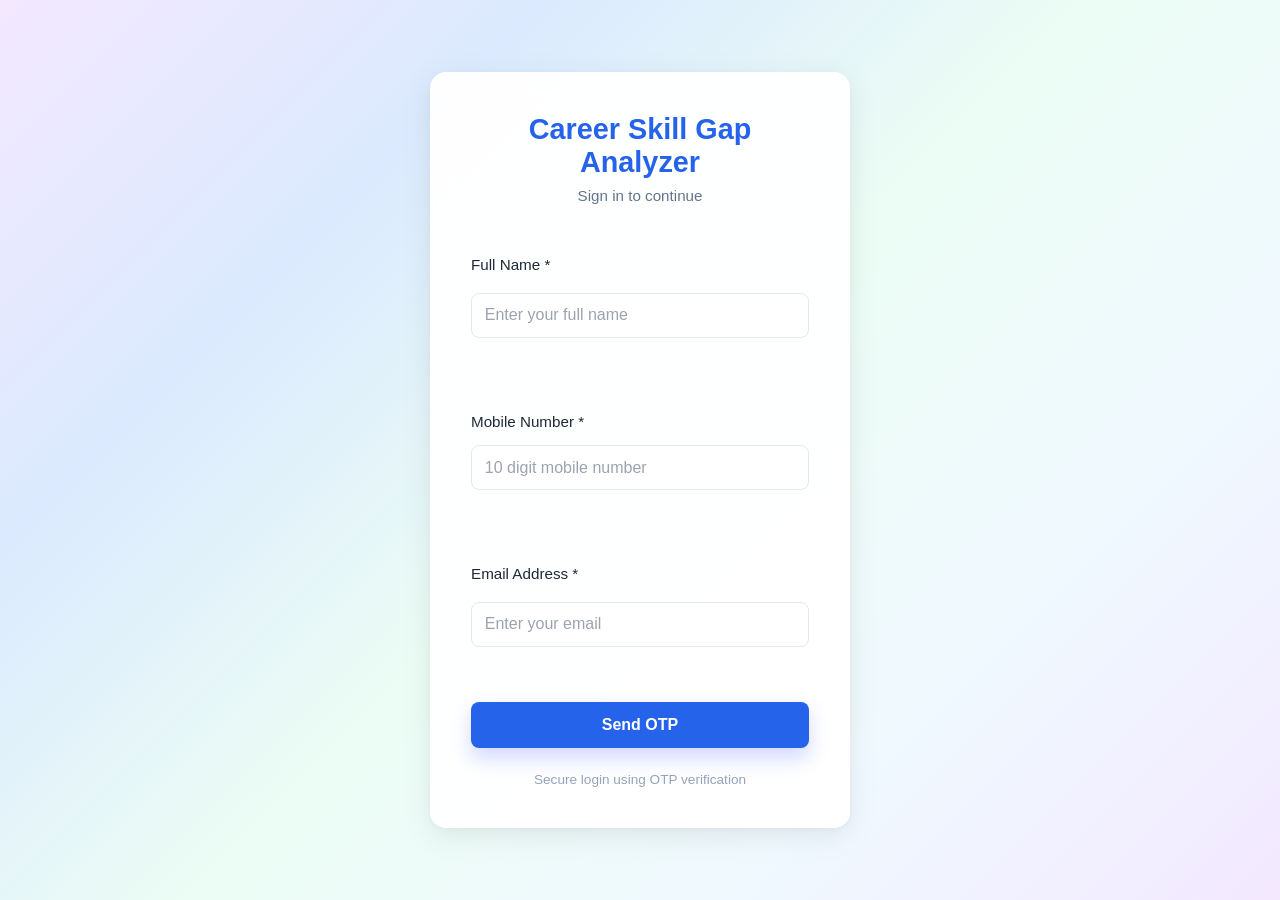
<file: index.html>
<!DOCTYPE html>
<html lang="en">
<head>
  <meta charset="UTF-8" />
  <meta name="viewport" content="width=device-width, initial-scale=1.0" />
  <title>Career Skill Gap Analyzer</title>
  <link rel="stylesheet" href="./style.css" />
</head>
<body>
  <header class="navbar">
    <div class="container nav-inner">
      <h1 class="logo">Skill Gap Analyzer</h1>
      <nav class="nav-links">
        <a href="#home">Home</a>
        <a href="#about">About</a>
        <a href="#analyze">Analyze</a>
        <a href="#contact">Contact</a>
      </nav>
      <button id="theme-btn" aria-label="Toggle Dark Mode">🌙</button>
      <button id="profile-btn" aria-label="Profile">👤</button>
      <div id="user-info" class="user-info hidden">
        <span id="user-name" class="user-greeting">User</span>
        <button id="logout-btn" class="btn-logout">Logout</button>
      </div>
      <button id="menu-btn" aria-label="Menu">☰</button>
    </div>
  </header>

  <section id="home" class="hero card modern-home">
    <div class="hero-inner">
      <div class="hero-content">
        <p class="welcome">Hi, Lalasa 👋</p>
        <h1>Ready to improve today?</h1>
        <p class="hero-subtitle">Track your strengths, highlight gaps, and build a smarter learning path with actionable insights.</p>

        <div class="hero-actions">
          <button class="btn btn-primary">Start Skill Assessment</button>
          <button class="btn btn-secondary">View Progress Dashboard</button>
        </div>

        <div class="stat-grid">
          <div class="stat"> <strong>12</strong><span>Skills tracked</span> </div>
          <div class="stat"> <strong>5</strong><span>Active goals</span> </div>
          <div class="stat"> <strong>0</strong><span>Outstanding tasks</span> </div>
        </div>
      </div>
    </div>
  </section>

  <section id="about" class="card">
    <div class="container">
      <h3>About / Problem Statement</h3>
      <p>Students often worry if their skill set matches industry expectations. This tool highlights missing skills and readiness for a chosen career.</p>
    </div>
  </section>

  <section id="analyze" class="card">
    <div class="container">
      <h3>Analyze Your Skills</h3>
      <div class="form-group">
        <label for="career-select">Select Career Role</label>
        <select id="career-select">
          <option value="">-- Pick a role --</option>
          <option value="frontend">Frontend Developer</option>
          <option value="backend">Backend Developer</option>
          <option value="fullstack">Full Stack Developer</option>
          <option value="data">Data Analyst</option>
          <option value="uiux">UI/UX Designer</option>
          <option value="cyber">Cybersecurity Analyst</option>
        </select>
      </div>

      <div class="form-group">
        <p>Select your skills (tick all known):</p>
        <div class="skills-grid">
          <label><input type="checkbox" value="HTML" class="skill-checkbox" /> HTML</label>
          <label><input type="checkbox" value="CSS" class="skill-checkbox" /> CSS</label>
          <label><input type="checkbox" value="JavaScript" class="skill-checkbox" /> JavaScript</label>
          <label><input type="checkbox" value="Git" class="skill-checkbox" /> Git</label>
          <label><input type="checkbox" value="Communication" class="skill-checkbox" /> Communication</label>
          <label><input type="checkbox" value="Node.js" class="skill-checkbox" /> Node.js</label>
          <label><input type="checkbox" value="SQL" class="skill-checkbox" /> SQL</label>
          <label><input type="checkbox" value="Problem Solving" class="skill-checkbox" /> Problem Solving</label>
          <label><input type="checkbox" value="Python" class="skill-checkbox" /> Python</label>
          <label><input type="checkbox" value="Figma" class="skill-checkbox" /> Figma</label>
        </div>
      </div>

      <button id="analyze-btn" class="btn">Analyze Skills</button>

      <div id="result" class="result-card hidden">
        <h4>Analysis Result</h4>
        <p><strong>Selected Role:</strong> <span id="res-role">-</span></p>
        <p><strong>Required Skills:</strong> <span id="res-required">-</span></p>
        <p><strong>Your Selected Skills:</strong> <span id="res-selected">-</span></p>
        <p><strong>Matched Skills:</strong> <span id="res-matched">-</span></p>
        <p><strong>Missing Skills:</strong> <span id="res-missing">-</span></p>

        <div class="progress-info">
          <span>Readiness: <strong id="res-percentage">0%</strong></span>
          <div class="progress-bar">
            <div id="progress-fill" class="progress-fill"></div>
          </div>
        </div>

        <div id="suggestions" class="suggestions">
          <h5>Improvement Suggestions</h5>
          <ul id="suggestion-list"></ul>
        </div>

        <div id="roadmap" class="learning-roadmap hidden">
          <h5>📚 Personalized Learning Roadmap</h5>
          <div id="roadmap-list" class="roadmap-steps"></div>
        </div>
      </div>
    </div>
  </section>

  <section id="contact" class="card">
    <div class="container">
      <h3>Contact</h3>
      <form id="contact-form">
        <label>Name <input type="text" id="name" required /></label>
        <label>Email <input type="email" id="email" required /></label>
        <label>Message <textarea id="message" rows="4" required></textarea></label>
        <button type="submit" class="btn">Send Message</button>
      </form>
    </div>
  </section>

  <footer class="footer">
    <div class="container">
      <p>© 2026 Career Skill Gap Analyzer • Built with HTML, CSS, JavaScript</p>
    </div>
  </footer>

  <!-- Profile Modal -->
  <div id="profile-modal" class="modal hidden">
    <div class="modal-content">
      <button id="close-modal" class="close-btn">✕</button>
      <h3>Your Progress</h3>
      <div class="profile-stats">
        <div class="chart-container">
          <canvas id="pie-chart"></canvas>
        </div>
        <div class="stats-info">
          <p><strong>Role:</strong> <span id="profileRole">Not Selected</span></p>
          <p><strong>Readiness:</strong> <span id="profilePercentage">0</span>%</p>
          <p><strong>Completed:</strong> <span id="profileMatched">0</span> / <span id="profileTotal">0</span> skills</p>
          <p><strong>Missing:</strong> <span id="profileMissing">0</span> skills</p>
        </div>
      </div>
    </div>
  </div>

  <script src="./script.js"></script>
</body>
</html>
</file>
<file: style.css>
:root {
  --bg-start: #dbeafe;
  --bg-end: #f3e8ff;
  --card: #ffffff;
  --card-alt: #f8fafc;
  --text: #1e293b;
  --text-muted: #475569;
  --primary: #4f46e5;
  --primary-hover: #3730a3;
  --secondary: #c084fc;
  --secondary-hover: #a855f7;
  --border: #e2e8f0;
  --success: #06d6a0;
  --danger: #ef4444;
  --accent-1: #fef3c7;
  --accent-2: #ecfdf5;
  --accent-3: #dbeafe;
  --shadow-soft: 0 4px 6px rgba(0, 0, 0, 0.03), 0 1px 3px rgba(0, 0, 0, 0.05);
  --shadow-hover: 0 8px 25px rgba(0, 0, 0, 0.08), 0 4px 10px rgba(0, 0, 0, 0.06);
}

body.dark-mode {
  --bg-start: #1e293b;
  --bg-end: #0f172a;
  --card: #1e293b;
  --text: #e2e8f0;
  --border: #334155;
  --accent-1: #2d1b69;
  --accent-2: #064e3b;
  --accent-3: #1e3a8a;
}

* {
  box-sizing: border-box;
}

body {
  margin: 0;
  font-family: "Poppins", "Segoe UI", Tahoma, Geneva, Verdana, sans-serif;
  color: var(--text);
  background: 
    radial-gradient(circle at 15% 25%, rgba(79, 70, 229, 0.15) 0%, transparent 50%),
    radial-gradient(circle at 85% 15%, rgba(192, 132, 252, 0.12) 0%, transparent 50%),
    radial-gradient(circle at 50% 85%, rgba(6, 214, 160, 0.1) 0%, transparent 50%),
    radial-gradient(circle at 70% 70%, rgba(252, 165, 165, 0.08) 0%, transparent 50%),
    linear-gradient(135deg, #dbeafe 0%, #f3e8ff 25%, #fef3c7 50%, #ecfdf5 75%, #dbeafe 100%);
  min-height: 100vh;
  background-attachment: fixed;
}

.container {
  width: min(100%, 1100px);
  margin: 0 auto;
  padding: 1rem;
}

.navbar {
  background: rgba(255, 255, 255, 0.9);
  backdrop-filter: blur(12px);
  border-bottom: 1px solid rgba(226, 232, 240, 0.8);
  position: sticky;
  top: 0;
  z-index: 10;
  box-shadow: var(--shadow-soft);
}

.nav-inner {
  display: flex;
  align-items: center;
  justify-content: space-between;
}

.logo {
  margin: 0;
  font-size: 1.3rem;
  color: var(--primary);
}

.nav-links {
  display: flex;
  gap: 1rem;
}

.nav-links a {
  text-decoration: none;
  color: var(--text);
  transition: color 0.2s ease;
}

.nav-links a:hover {
  color: var(--primary);
}

#theme-btn {
  display: flex;
  align-items: center;
  justify-content: center;
  border: none;
  background: none;
  font-size: 1.5rem;
  cursor: pointer;
  transition: transform 0.2s ease;
  padding: 0.5rem;
}

#theme-btn:hover {
  transform: scale(1.2);
}

/* User Info Section */
.user-info {
  display: flex;
  align-items: center;
  gap: 0.8rem;
  padding: 0.4rem 1rem;
  background: var(--card-alt);
  border-radius: 20px;
  border: 1px solid var(--border);
}

.user-info.hidden {
  display: none;
}

.user-greeting {
  color: var(--text);
  font-weight: 500;
  font-size: 0.9rem;
}

.btn-logout {
  background: var(--danger);
  color: white;
  border: none;
  padding: 0.4rem 0.8rem;
  border-radius: 6px;
  font-size: 0.85rem;
  font-weight: 600;
  cursor: pointer;
  transition: all 0.2s ease;
}

.btn-logout:hover {
  background: #b91c1c;
  transform: scale(1.05);
}

body.dark-mode .user-info {
  background: #334155;
  border-color: #475569;
}

#menu-btn {
  display: none;
  border: none;
  background: none;
  font-size: 1.5rem;
  cursor: pointer;
  transition: transform 0.2s ease;
}

#menu-btn:hover {
  transform: scale(1.1);
}

.card {
  margin: 1rem auto;
  background: var(--card);
  border: 1px solid rgba(226, 232, 240, 0.6);
  border-radius: 12px;
  padding: 1.5rem;
  box-shadow: var(--shadow-soft);
  transition: box-shadow 0.2s ease;
}

.card:hover {
  box-shadow: var(--shadow-hover);
}

.hero {
  background: linear-gradient(135deg, rgba(255, 255, 255, 0.85) 0%, rgba(239, 246, 255, 0.65) 50%, rgba(249, 255, 250, 0.85) 100%);
  border: 1px solid rgba(226, 232, 240, 0.5);
  backdrop-filter: blur(8px);
}

.hero-flex {
  display: flex;
  align-items: center;
  justify-content: space-between;
  gap: 1.5rem;
  flex-wrap: wrap;
}

.hero-text {
  flex: 1 1 420px;
}

.hero-cartoon {
  flex: 0 0 240px;
  display: flex;
  justify-content: center;
}

.cartoon-card {
  position: relative;
  width: 220px;
  border-radius: 18px;
  overflow: hidden;
  box-shadow: var(--shadow-soft);
  transition: transform 0.25s ease, box-shadow 0.25s ease;
}

.cartoon-card:hover {
  transform: scale(1.03);
  box-shadow: var(--shadow-hover);
}

.cartoon-card img {
  width: 100%;
  display: block;
}

.speech-bubble {
  position: absolute;
  top: 10px;
  left: 10px;
  padding: 0.45rem 0.8rem;
  background: #fff;
  border: 2px solid var(--primary);
  color: var(--primary);
  border-radius: 12px;
  font-weight: 700;
  font-size: 0.9rem;
  box-shadow: var(--shadow-soft);
}

@media (max-width: 860px) {
  .hero-flex {
    flex-direction: column;
    align-items: center;
    text-align: center;
  }

  .hero-cartoon {
    flex: 0 0 auto;
  }
}

section {
  background: var(--card);
  text-align: center;
}

h2 {
  margin-top: 0;
}

h3, h4, h5 {
  margin: 0.6rem 0;
}

.form-group {
  margin: 0.8rem 0;
}

label {
  display: block;
  margin-bottom: 0.5rem;
  font-weight: 500;
}

input, select, textarea {
  width: 100%;
  padding: 0.75rem;
  border: 1px solid var(--border);
  border-radius: 8px;
  font-size: 1rem;
  transition: border-color 0.2s ease;
}

input:focus, select:focus, textarea:focus {
  outline: none;
  border-color: var(--primary);
}

button {
  background: var(--primary);
  color: white;
  border: none;
  padding: 0.75rem 1.5rem;
  border-radius: 8px;
  font-size: 1rem;
  font-weight: 600;
  cursor: pointer;
  transition: background-color 0.2s ease, transform 0.2s ease;
}

button:hover {
  background: var(--primary-hover);
  transform: translateY(-1px);
}

.btn {
  background: var(--primary);
  color: white;
  border: none;
  padding: 0.75rem 1.5rem;
  border-radius: 8px;
  font-size: 1rem;
  font-weight: 600;
  cursor: pointer;
  transition: background-color 0.2s ease, transform 0.2s ease;
}

.btn:hover {
  background: var(--primary-hover);
  transform: translateY(-1px);
}

.btn-secondary {
  background: var(--secondary);
}

.btn-secondary:hover {
  background: var(--secondary-hover);
}

.skills-grid {
  display: grid;
  grid-template-columns: repeat(auto-fit, minmax(150px, 1fr));
  gap: 0.5rem;
  margin: 1rem 0;
}

.skills-grid label {
  display: flex;
  align-items: center;
  gap: 0.5rem;
  padding: 0.5rem;
  background: var(--card-alt);
  border-radius: 8px;
  cursor: pointer;
  transition: background-color 0.2s ease;
}

.skills-grid label:hover {
  background: var(--accent-3);
}

.result-card {
  background: var(--accent-2);
  border: 1px solid var(--success);
  border-radius: 12px;
  padding: 1.5rem;
  margin: 1rem 0;
  text-align: left;
}

.progress-bar {
  width: 100%;
  height: 20px;
  background: var(--border);
  border-radius: 10px;
  overflow: hidden;
  margin: 0.5rem 0;
}

.progress-fill {
  height: 100%;
  background: var(--success);
  transition: width 0.3s ease;
}

.suggestions {
  margin-top: 1rem;
}

.suggestions ul {
  list-style: none;
  padding: 0;
}

.suggestions li {
  padding: 0.5rem 0;
  border-bottom: 1px solid var(--border);
}

.footer {
  background: var(--card);
  border-top: 1px solid var(--border);
  padding: 1rem 0;
  text-align: center;
  color: var(--text-muted);
}

.modal {
  position: fixed;
  top: 0;
  left: 0;
  width: 100%;
  height: 100%;
  background: rgba(0, 0, 0, 0.5);
  display: flex;
  align-items: center;
  justify-content: center;
  z-index: 1000;
}

.modal.hidden {
  display: none;
}

.modal-content {
  background: var(--card);
  border-radius: 12px;
  padding: 2rem;
  max-width: 500px;
  width: 90%;
  box-shadow: var(--shadow-hover);
}

.close-btn {
  background: none;
  border: none;
  font-size: 1.5rem;
  cursor: pointer;
  position: absolute;
  top: 1rem;
  right: 1rem;
}

.chart-container {
  margin: 1rem 0;
}

.stats-info {
  margin-top: 1rem;
}

.stats-info p {
  margin: 0.5rem 0;
}

@media (max-width: 768px) {
  .nav-links {
    display: none;
  }

  #menu-btn {
    display: block;
  }

  .nav-links.show {
    display: flex;
    flex-direction: column;
    position: absolute;
    top: 100%;
    left: 0;
    right: 0;
    background: var(--card);
    border-top: 1px solid var(--border);
    padding: 1rem;
    box-shadow: var(--shadow-soft);
  }

  .hero-flex {
    flex-direction: column;
    text-align: center;
  }

  .skills-grid {
    grid-template-columns: 1fr;
  }
}

/* Modern homepage styles */
.modern-home {
  background: rgba(255,255,255,0.80);
  border-radius: 24px;
  border: 1px solid rgba(255,255,255,0.66);
  box-shadow: var(--shadow-soft);
  padding: 36px;
  margin-top: 1rem;
  overflow: hidden;
}

.modern-home::before,
.modern-home::after {
  content: '';
  position: absolute;
  border-radius: 50%;
  filter: blur(18px);
  opacity: 0.45;
  pointer-events: none;
}

.modern-home::before {
  width: 210px;
  height: 210px;
  top: -80px;
  right: -70px;
  background: rgba(79, 70, 229, 0.2);
}

.modern-home::after {
  width: 170px;
  height: 170px;
  bottom: -60px;
  left: -65px;
  background: rgba(192, 132, 252, 0.18);
}

.hero-inner {
  max-width: 900px;
  margin: 0 auto;
}

.hero-content {
  position: relative;
  z-index: 2;
}

.welcome {
  color: var(--text-muted);
  font-weight: 600;
  margin-bottom: 0.5rem;
  font-size: 1.1rem;
}

.modern-home h1 {
  margin: 0.1rem 0 1rem 0;
  font-size: clamp(2.1rem, 5vw, 2.9rem);
  font-weight: 700;
  color: var(--text);
}

.hero-subtitle {
  color: var(--text-muted);
  max-width: 720px;
  margin-bottom: 1.4rem;
  line-height: 1.6;
  font-size: 1.05rem;
}

.hero-actions {
  display: flex;
  gap: 12px;
  flex-wrap: wrap;
  margin-bottom: 22px;
}

.btn {
  border: none;
  border-radius: 14px;
  padding: 0.8rem 1.4rem;
  font-weight: 600;
  cursor: pointer;
  transition: transform 0.22s ease, box-shadow 0.22s ease, background-color 0.22s ease;
}

.btn-primary {
  background: var(--primary);
  color: #fff;
  box-shadow: 0 10px 20px rgba(90, 109, 255, 0.28);
}

.btn-primary:hover {
  background: var(--primary-hover);
  transform: translateY(-2px);
  box-shadow: 0 16px 26px rgba(62, 76, 255, 0.32);
}

.btn-secondary {
  background: rgba(90, 109, 255, 0.14);
  color: var(--primary);
  box-shadow: 0 6px 14px rgba(89, 104, 255, 0.2);
}

.btn-secondary:hover {
  background: rgba(90, 109, 255, 0.22);
  transform: translateY(-2px);
}

.stat-grid {
  display: grid;
  grid-template-columns: repeat(3, minmax(110px, 1fr));
  gap: 10px;
}

.stat {
  background: linear-gradient(135deg, rgba(79, 70, 229, 0.1), rgba(192, 132, 252, 0.08));
  border-radius: 12px;
  text-align: center;
  padding: 10px 12px;
  border: 1px solid rgba(156, 168, 255, 0.35);
  box-shadow: 0 6px 12px rgba(79, 95, 170, 0.1);
}

.stat strong {
  display: block;
  font-size: 1.25rem;
  color: var(--text);
}

.stat span {
  color: var(--text-muted);
  font-size: 0.85rem;
}

@media (max-width: 900px) {
  .stat-grid {
    grid-template-columns: repeat(2, minmax(110px, 1fr));
  }
}

@media (max-width: 640px) {
  .modern-home {
    padding: 24px;
  }
  .stat-grid {
    grid-template-columns: 1fr;
  }
  .hero-actions {
    justify-content: center;
  }
}

.navbar {
  background: rgba(255, 255, 255, 0.9);
  backdrop-filter: blur(12px);
  border-bottom: 1px solid rgba(226, 232, 240, 0.8);
  position: sticky;
  top: 0;
  z-index: 10;
  box-shadow: 0 1px 3px rgba(0, 0, 0, 0.05);
}

.nav-inner {
  display: flex;
  align-items: center;
  justify-content: space-between;
}

.logo {
  margin: 0;
  font-size: 1.3rem;
}

.nav-links {
  display: flex;
  gap: 1rem;
}

.nav-links a {
  text-decoration: none;
  color: var(--text);
  transition: color 0.2s ease;
}

.nav-links a:hover {
  color: var(--primary);
}

#theme-btn {
  display: flex;
  align-items: center;
  justify-content: center;
  border: none;
  background: none;
  font-size: 1.5rem;
  cursor: pointer;
  transition: transform 0.2s ease;
  padding: 0.5rem;
}

#theme-btn:hover {
  transform: scale(1.2);
}

/* User Info Section */
.user-info {
  display: flex;
  align-items: center;
  gap: 0.8rem;
  padding: 0.4rem 1rem;
  background: var(--card-alt);
  border-radius: 20px;
  border: 1px solid var(--border);
}

.user-info.hidden {
  display: none;
}

.user-greeting {
  color: var(--text);
  font-weight: 500;
  font-size: 0.9rem;
}

.btn-logout {
  background: var(--danger);
  color: white;
  border: none;
  padding: 0.4rem 0.8rem;
  border-radius: 6px;
  font-size: 0.85rem;
  font-weight: 600;
  cursor: pointer;
  transition: all 0.2s ease;
}

.btn-logout:hover {
  background: #b91c1c;
  transform: scale(1.05);
}

body.dark-mode .user-info {
  background: #334155;
  border-color: #475569;
}

#menu-btn {
  display: none;
  border: none;
  background: none;
  font-size: 1.5rem;
  cursor: pointer;
  transition: transform 0.2s ease;
}

#menu-btn:hover {
  transform: scale(1.1);
}

.card {
  margin: 1rem auto;
  background: var(--card);
  border: 1px solid rgba(226, 232, 240, 0.6);
  border-radius: 12px;
  padding: 1.5rem;
  box-shadow: 0 4px 6px rgba(0, 0, 0, 0.03), 0 1px 3px rgba(0, 0, 0, 0.05);
  transition: box-shadow 0.2s ease;
}

.card:hover {
  box-shadow: 0 8px 25px rgba(0, 0, 0, 0.08), 0 4px 10px rgba(0, 0, 0, 0.06);
}

.hero {
  background: linear-gradient(135deg, rgba(255, 255, 255, 0.85) 0%, rgba(239, 246, 255, 0.65) 50%, rgba(249, 255, 250, 0.85) 100%);
  border: 1px solid rgba(226, 232, 240, 0.5);
  backdrop-filter: blur(8px);
}

.hero-flex {
  display: flex;
  align-items: center;
  justify-content: space-between;
  gap: 1.5rem;
  flex-wrap: wrap;
}

.hero-text {
  flex: 1 1 420px;
}

.hero-cartoon {
  flex: 0 0 240px;
  display: flex;
  justify-content: center;
}

.cartoon-card {
  position: relative;
  width: 220px;
  border-radius: 18px;
  overflow: hidden;
  box-shadow: 0 8px 20px rgba(31, 41, 55, 0.15);
  transition: transform 0.25s ease, box-shadow 0.25s ease;
}

.cartoon-card:hover {
  transform: scale(1.03);
  box-shadow: 0 12px 24px rgba(31, 41, 55, 0.25);
}

.cartoon-card img {
  width: 100%;
  display: block;
}

.speech-bubble {
  position: absolute;
  top: 10px;
  left: 10px;
  padding: 0.45rem 0.8rem;
  background: #fff;
  border: 2px solid #8b5cf6;
  color: #5b21b6;
  border-radius: 12px;
  font-weight: 700;
  font-size: 0.9rem;
  box-shadow: 0 5px 12px rgba(0, 0, 0, 0.12);
}

@media (max-width: 860px) {
  .hero-flex {
    flex-direction: column;
    align-items: center;
    text-align: center;
  }

  .hero-cartoon {
    flex: 0 0 auto;
  }
}


section {
  background: var(--card);
  text-align: center;
}

h2 {
  margin-top: 0;
}

h3, h4, h5 {
  margin: 0.6rem 0;
}

.form-group {
  margin: 0.8rem 0;
}

/* Modern homepage styles */
body {
  background: radial-gradient(circle at 10% 10%, #e1f0ff 0%, rgba(255,255,255,0.0) 40%),
              radial-gradient(circle at 90% 15%, #d5c0ff 0%, rgba(255,255,255,0.0) 45%),
              linear-gradient(145deg, #dfeeff 0%, #f0e9ff 100%);
  min-height: 100vh;
}

.modern-home {
  background: rgba(255,255,255,0.80);
  border-radius: 24px;
  border: 1px solid rgba(255,255,255,0.66);
  box-shadow: 0 20px 45px rgba(37, 52, 97, 0.2);
  padding: 36px;
  margin-top: 1rem;
  overflow: hidden;
}

.modern-home::before,
.modern-home::after {
  content: '';
  position: absolute;
  border-radius: 50%;
  filter: blur(18px);
  opacity: 0.45;
  pointer-events: none;
}

.modern-home::before {
  width: 210px;
  height: 210px;
  top: -80px;
  right: -70px;
  background: rgba(79, 70, 229, 0.2);
}

.modern-home::after {
  width: 170px;
  height: 170px;
  bottom: -60px;
  left: -65px;
  background: rgba(192, 132, 252, 0.18);
}

.hero-inner {
  max-width: 900px;
  margin: 0 auto;
}

.hero-content {
  position: relative;
  z-index: 2;
}

.welcome {
  color: var(--text-muted);
  font-weight: 600;
  margin-bottom: 0.5rem;
  font-size: 1.1rem;
}

.modern-home h1 {
  margin: 0.1rem 0 1rem 0;
  font-size: clamp(2.1rem, 5vw, 2.9rem);
  font-weight: 700;
  color: #23315a;
}

.hero-subtitle {
  color: #56658e;
  max-width: 720px;
  margin-bottom: 1.4rem;
  line-height: 1.6;
  font-size: 1.05rem;
}

.hero-actions {
  display: flex;
  gap: 12px;
  flex-wrap: wrap;
  margin-bottom: 22px;
}

.btn {
  border: none;
  border-radius: 14px;
  padding: 0.8rem 1.4rem;
  font-weight: 600;
  cursor: pointer;
  transition: transform 0.22s ease, box-shadow 0.22s ease, background-color 0.22s ease;
}

.btn-primary {
  background: #5f74ff;
  color: white;
  box-shadow: 0 10px 20px rgba(95, 116, 255, 0.28);
}

.btn-primary:hover {
  transform: translateY(-2px);
  background: #475cff;
  box-shadow: 0 16px 26px rgba(57, 83, 252, 0.38);
}

.btn-secondary {
  background: rgba(95, 116, 255, 0.16);
  color: #3f56b8;
}

.btn-secondary:hover {
  background: rgba(95, 116, 255, 0.25);
}

.stat-grid {
  display: grid;
  grid-template-columns: repeat(3, minmax(110px, 1fr));
  gap: 10px;
}

.stat {
  background: linear-gradient(135deg, rgba(79, 70, 229, 0.1), rgba(192, 132, 252, 0.08));
  border-radius: 12px;
  text-align: center;
  padding: 10px 12px;
  border: 1px solid rgba(156, 168, 255, 0.35);
  box-shadow: 0 6px 12px rgba(79, 95, 170, 0.1);
}

.stat strong {
  display: block;
  font-size: 1.25rem;
  color: #2c3b7f;
}

.stat span {
  color: #526192;
  font-size: 0.85rem;
}

@media (max-width: 900px) {
  .stat-grid {
    grid-template-columns: repeat(2, minmax(110px, 1fr));
  }
}

@media (max-width: 640px) {
  .modern-home {
    padding: 24px;
  }
  .stat-grid {
    grid-template-columns: 1fr;
  }
  .hero-actions {
    justify-content: center;
  }
}


label {
  display: block;
  margin: 0.5rem 0;
}

select, input[type="text"], input[type="email"], textarea {
  width: 100%;
  padding: 0.7rem;
  border: 1px solid var(--border);
  border-radius: 7px;
  margin-top: 0.3rem;
}

.skills-grid {
  display: grid;
  grid-template-columns: repeat(auto-fill, minmax(160px, 1fr));
  gap: 0.6rem;
  margin-top: 0.5rem;
}

.skills-grid label {
  display: flex;
  align-items: center;
  gap: 0.4rem;
  background: var(--card-alt);
  padding: 0.5rem;
  border-radius: 6px;
}

body.dark-mode .skills-grid label {
  background: #334155;
}

.btn {
  border: none;
  background: var(--primary);
  color: #fff;
  padding: 0.7rem 1.2rem;
  border-radius: 8px;
  cursor: pointer;
  font-size: 1rem;
  transition: transform 0.2s ease, background 0.2s ease;
}

.btn:hover {
  transform: translateY(-2px);
  background: var(--secondary);
}

.result-card {
  padding: 1rem;
  border-left: 4px solid var(--primary);
}

.hidden {
  display: none;
}

.progress-info {
  margin-top: 0.7rem;
}

.progress-bar {
  width: 100%;
  background: #e5e7eb;
  height: 16px;
  border-radius: 12px;
  overflow: hidden;
  margin-top: 0.4rem;
}

.progress-fill {
  height: 100%;
  width: 0;
  background: var(--success);
  transition: width 0.3s ease;
}

.suggestions ul {
  margin: 0.5rem 0;
  padding-left: 1.2rem;
}

.suggestions li {
  margin-bottom: 0.3rem;
}

/* Learning Roadmap Styles */
.learning-roadmap {
  margin-top: 1.5rem;
  padding-top: 1.5rem;
  border-top: 2px solid var(--border);
}

.learning-roadmap h5 {
  color: var(--primary);
  margin-top: 0;
}

.roadmap-steps {
  display: flex;
  flex-direction: column;
  gap: 1rem;
}

.roadmap-step {
  background: var(--card-alt);
  border-left: 4px solid var(--secondary);
  padding: 1rem;
  border-radius: 6px;
  transition: all 0.2s ease;
}

.roadmap-step:hover {
  box-shadow: 0 2px 8px rgba(6, 182, 212, 0.1);
  transform: translateX(4px);
}

.step-number {
  display: inline-block;
  background: var(--primary);
  color: white;
  width: 28px;
  height: 28px;
  border-radius: 50%;
  text-align: center;
  line-height: 28px;
  font-weight: bold;
  margin-right: 0.5rem;
  font-size: 0.9rem;
}

.step-skill {
  font-weight: 600;
  color: var(--primary);
  margin-bottom: 0.4rem;
  display: flex;
  align-items: center;
}

.step-description {
  font-size: 0.95rem;
  color: var(--text);
  margin: 0.5rem 0;
  line-height: 1.5;
}

.step-resources {
  margin-top: 0.6rem;
  font-size: 0.9rem;
}

.step-resources strong {
  display: block;
  color: var(--text);
  margin-bottom: 0.3rem;
}

.resources-list {
  display: flex;
  flex-wrap: wrap;
  gap: 0.4rem;
}

.resource-badge {
  background: var(--primary);
  color: white;
  padding: 0.3rem 0.7rem;
  border-radius: 20px;
  font-size: 0.85rem;
  display: inline-block;
}

body.dark-mode .roadmap-step {
  background: #334155;
  border-left-color: var(--secondary);
}

body.dark-mode .step-resources strong {
  color: #e2e8f0;
}

.footer {
  text-align: center;
  padding: 1rem 0;
  color: #475569;
}

/* Profile Button and Modal */
#profile-btn {
  display: flex;
  align-items: center;
  justify-content: center;
  border: none;
  background: none;
  font-size: 1.5rem;
  cursor: pointer;
  transition: transform 0.2s ease;
  padding: 0.5rem;
}

#profile-btn:hover {
  transform: scale(1.2);
}

.modal {
  position: fixed;
  top: 0;
  left: 0;
  width: 100%;
  height: 100%;
  background: rgba(0, 0, 0, 0.5);
  display: flex;
  align-items: center;
  justify-content: center;
  z-index: 100;
  backdrop-filter: blur(5px);
}

.modal.hidden {
  display: none;
}

.modal-content {
  background: var(--card);
  border-radius: 12px;
  padding: 2rem;
  width: min(100%, 450px);
  position: relative;
  box-shadow: 0 10px 40px rgba(0, 0, 0, 0.2);
  animation: slideIn 0.3s ease;
}

@keyframes slideIn {
  from {
    transform: translateY(-50px);
    opacity: 0;
  }
  to {
    transform: translateY(0);
    opacity: 1;
  }
}

.close-btn {
  position: absolute;
  top: 1rem;
  right: 1rem;
  border: none;
  background: none;
  font-size: 1.5rem;
  cursor: pointer;
  color: var(--text);
  transition: transform 0.2s ease;
}

.close-btn:hover {
  transform: rotate(90deg);
}

.modal-content h3 {
  margin-top: 0;
  color: var(--primary);
}

.profile-stats {
  display: flex;
  gap: 2rem;
  align-items: center;
  margin-top: 1.5rem;
}

.chart-container {
  flex: 0 0 150px;
}

#pie-chart {
  width: 150px;
  height: 150px;
}

.stats-info {
  flex: 1;
  font-size: 0.95rem;
}

.stats-info p {
  margin: 0.5rem 0;
  line-height: 1.6;
}

body.dark-mode .modal-content {
  background: #1e293b;
  color: #e2e8f0;
}

body.dark-mode .close-btn {
  color: #e2e8f0;
}

@media (max-width: 780px) {
  .nav-links { display: none; flex-direction: column; background: var(--card); position: absolute; right: 0; top: 60px; width: 200px; border: 1px solid var(--border); }
  .nav-links.show { display: flex; }
  #menu-btn { display: block; }
}
</file>
<file: login.css>
/* Login Page Styles */

.login-container {
  min-height: 100vh;
  display: flex;
  align-items: center;
  justify-content: center;
  background: linear-gradient(135deg, #f3e8ff 0%, #dbeafe 25%, #ecfdf5 50%, #f0f9ff 75%, #f3e8ff 100%);
  background-attachment: fixed;
  padding: 1rem;
  font-family: "Segoe UI", Tahoma, Geneva, Verdana, sans-serif;
}

body.dark-mode .login-container {
  background: linear-gradient(135deg, #2d1b69 0%, #1e3a8a 25%, #064e3b 50%, #1e293b 75%, #2d1b69 100%);
}

.login-card {
  background: rgba(255, 255, 255, 0.95);
  backdrop-filter: blur(12px);
  border-radius: 16px;
  box-shadow: 0 8px 32px rgba(0, 0, 0, 0.08), 0 2px 8px rgba(0, 0, 0, 0.04);
  padding: 2.5rem;
  width: 100%;
  max-width: 420px;
  animation: slideUp 0.4s ease;
  border: 1px solid rgba(255, 255, 255, 0.2);
}

body.dark-mode .login-card {
  background: rgba(30, 41, 59, 0.95);
  backdrop-filter: blur(12px);
  color: #e2e8f0;
  box-shadow: 0 8px 32px rgba(0, 0, 0, 0.3), 0 2px 8px rgba(0, 0, 0, 0.2);
  border: 1px solid rgba(255, 255, 255, 0.1);
}

@keyframes slideUp {
  from {
    opacity: 0;
    transform: translateY(30px);
  }
  to {
    opacity: 1;
    transform: translateY(0);
  }
}

.login-title {
  margin: 0 0 0.5rem;
  text-align: center;
  font-size: 1.8rem;
  color: #2563eb;
  font-weight: 600;
}

body.dark-mode .login-title {
  color: #60a5fa;
}

.login-subtitle {
  text-align: center;
  color: #64748b;
  margin: 0 0 2rem;
  font-size: 0.95rem;
}

body.dark-mode .login-subtitle {
  color: #cbd5e1;
}

.login-form {
  display: flex;
  flex-direction: column;
  gap: 1rem;
}

.form-group {
  display: flex;
  flex-direction: column;
  gap: 0.4rem;
}

.form-group label {
  font-weight: 500;
  color: #1f2937;
  font-size: 0.95rem;
}

body.dark-mode .form-group label {
  color: #e2e8f0;
}

.form-group input {
  padding: 0.8rem;
  border: 1px solid #e5e7eb;
  border-radius: 8px;
  font-size: 1rem;
  transition: all 0.2s ease;
  background: white;
  color: #1f2937;
}

body.dark-mode .form-group input {
  background: #334155;
  border-color: #475569;
  color: #e2e8f0;
}

.form-group input:focus {
  outline: none;
  border-color: #2563eb;
  box-shadow: 0 0 0 3px rgba(37, 99, 235, 0.1);
}

body.dark-mode .form-group input:focus {
  border-color: #60a5fa;
  box-shadow: 0 0 0 3px rgba(96, 165, 250, 0.2);
}

.form-group input::placeholder {
  color: #9ca3af;
}

body.dark-mode .form-group input::placeholder {
  color: #64748b;
}

/* Buttons */
.btn {
  padding: 0.9rem;
  border: none;
  border-radius: 8px;
  font-size: 1rem;
  font-weight: 600;
  cursor: pointer;
  transition: all 0.2s ease;
  width: 100%;
}

.btn-primary {
  background: #2563eb;
  color: white;
}

.btn-primary:hover {
  background: #1d4ed8;
  transform: translateY(-2px);
  box-shadow: 0 4px 12px rgba(37, 99, 235, 0.3);
}

body.dark-mode .btn-primary:hover {
  background: #3b82f6;
}

.btn-success {
  background: #16a34a;
  color: white;
}

.btn-success:hover {
  background: #15803d;
  transform: translateY(-2px);
  box-shadow: 0 4px 12px rgba(22, 163, 74, 0.3);
}

body.dark-mode .btn-success:hover {
  background: #22c55e;
}

.btn:disabled {
  opacity: 0.6;
  cursor: not-allowed;
  transform: none;
}

/* Error and Success Messages */
.error-message,
.success-message {
  padding: 1rem;
  border-radius: 8px;
  text-align: center;
  font-weight: 500;
  margin-bottom: 1rem;
}

.error-message {
  background: #fee2e2;
  color: #991b1b;
  border: 1px solid #fecaca;
}

body.dark-mode .error-message {
  background: #7f1d1d;
  color: #fca5a5;
  border-color: #dc2626;
}

.success-message {
  background: #dcfce7;
  color: #166534;
  border: 1px solid #bbf7d0;
}

body.dark-mode .success-message {
  background: #166534;
  color: #86efac;
  border-color: #22c55e;
}

.error-text {
  color: #dc2626;
  font-size: 0.85rem;
  min-height: 1.2rem;
}

body.dark-mode .error-text {
  color: #fca5a5;
}

/* OTP Display Section */
.otp-display-section {
  margin-top: 1.5rem;
}

.otp-display-section.hidden {
  display: none;
}

/* OTP Input Section */
.otp-input-section {
  margin-top: 1.5rem;
  padding-top: 1.5rem;
  border-top: 2px solid #e5e7eb;
  display: flex;
  flex-direction: column;
  gap: 1rem;
}

body.dark-mode .otp-input-section {
  border-top-color: #475569;
}

.otp-input-section.hidden {
  display: none;
}

.otp-display {
  background: #f0f9ff;
  padding: 1.5rem;
  border-radius: 8px;
  text-align: center;
  border: 2px dashed #0ea5e9;
}

body.dark-mode .otp-display {
  background: #0c4a6e;
  border-color: #06b6d4;
}

.otp-label {
  margin: 0 0 0.5rem;
  color: #1f2937;
  font-weight: 600;
  font-size: 0.9rem;
}

body.dark-mode .otp-label {
  color: #e2e8f0;
}

.otp-box {
  background: white;
  border: 2px solid #0ea5e9;
  border-radius: 8px;
  padding: 1rem;
  font-size: 1.5rem;
  font-weight: bold;
  letter-spacing: 0.3rem;
  color: #0ea5e9;
  font-family: "Courier New", monospace;
  margin: 0.5rem 0;
}

body.dark-mode .otp-box {
  background: #1e293b;
  border-color: #06b6d4;
  color: #22d3ee;
}

.otp-hint {
  margin: 0.5rem 0 0;
  color: #64748b;
  font-size: 0.85rem;
}

body.dark-mode .otp-hint {
  color: #cbd5e1;
}

/* Resend OTP */
.resend-otp {
  text-align: center;
  color: #64748b;
  font-size: 0.9rem;
  margin: 0;
}

body.dark-mode .resend-otp {
  color: #cbd5e1;
}

.link-button {
  background: none;
  border: none;
  color: #2563eb;
  font-weight: 600;
  cursor: pointer;
  text-decoration: underline;
  padding: 0;
  font-size: inherit;
  transition: color 0.2s ease;
}

body.dark-mode .link-button {
  color: #60a5fa;
}

.link-button:hover {
  color: #1d4ed8;
}

body.dark-mode .link-button:hover {
  color: #3b82f6;
}

/* Footer */
.login-footer {
  text-align: center;
  color: #94a3b8;
  font-size: 0.85rem;
  margin-top: 1.5rem;
  margin-bottom: 0;
}

body.dark-mode .login-footer {
  color: #64748b;
}

/* Responsive Design */
@media (max-width: 480px) {
  .login-card {
    padding: 1.5rem;
  }

  .login-title {
    font-size: 1.5rem;
  }

  .btn {
    padding: 0.8rem;
    font-size: 0.95rem;
  }
}
</file>
